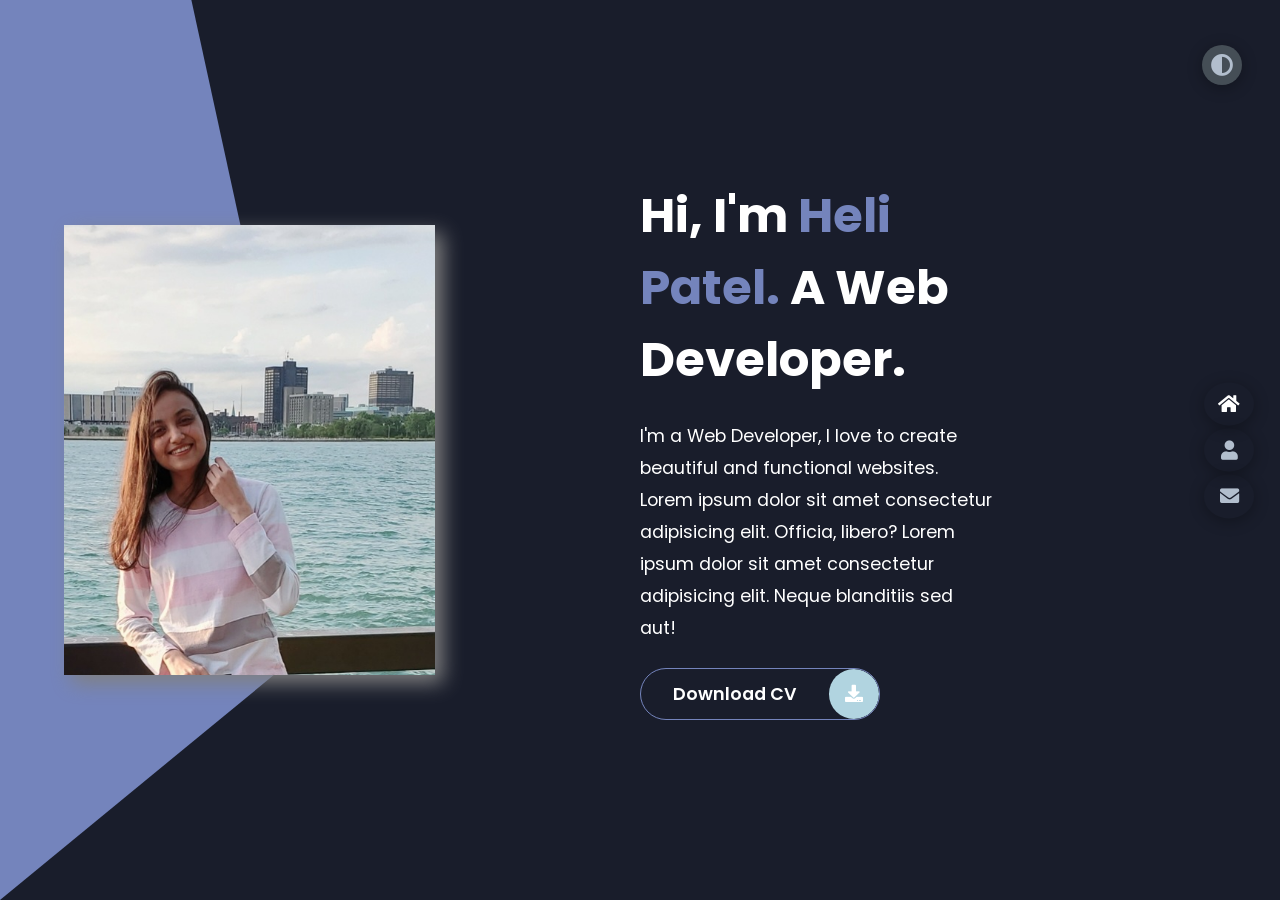
<file: index.html>
<!DOCTYPE html>
<html lang="en">
<head>
    <meta charset="UTF-8">
    <meta http-equiv="X-UA-Compatible" content="IE=edge">
    <meta name="viewport" content="width=device-width, initial-scale=1.0">
    <title>Portfolio</title>
    <link rel="stylesheet" href="styles/styles.css">
    <link rel="preconnect" href="https://fonts.googleapis.com">
<link rel="preconnect" href="https://fonts.gstatic.com" crossorigin>
<link href="https://fonts.googleapis.com/css2?family=Poppins&display=swap" rel="stylesheet">
<link rel="stylesheet" href="https://cdnjs.cloudflare.com/ajax/libs/font-awesome/5.15.4/css/all.min.css" integrity="sha512-1ycn6IcaQQ40/MKBW2W4Rhis/DbILU74C1vSrLJxCq57o941Ym01SwNsOMqvEBFlcgUa6xLiPY/NS5R+E6ztJQ==" crossorigin="anonymous" referrerpolicy="no-referrer" />


</head>
<body class="main-content">
    <header class="section sec1 header active" id="home">
        <div class="header-content">
            <div class="left-header">
                <div class="h-shape"></div>
                <div class="image">
                    <img src="images/heli.jpg" alt="">
                </div>
            </div>
            <div class="right-header">
                <h1 class="name">
                    Hi, I'm <span>Heli Patel.</span>
                    A Web Developer.
                </h1>
                <p>
                    I'm a Web Developer, I love to create beautiful and functional websites.
                    Lorem ipsum dolor sit amet consectetur adipisicing elit. Officia, libero?
                    Lorem ipsum dolor sit amet consectetur adipisicing elit. Neque blanditiis sed aut!
                </p>
                <div class="btn-con">
                    <a href="" class="main-btn">
                        <span class="btn-text">Download CV</span>
                        <span class="btn-icon"><i class="fas fa-download"></i></span>
                    </a>
                </div>
            </div>
        </div>

    </header>

    
    <main>
        <section class="section sec2 about" id="about">
            <div class="main-title">
                <h2>About <span>me</span></h2>
            </div>
            <div class="about-container">
                <div class="left-about">
                    <h4>Projects Completed</h4>
                    <p>
                        1. Portfolio Website<a href="https://helip0269.github.io/Portfolio/">
                            <i class="fas fa-link"></i>
                        </a>
                    </p>
                    
                    <p>
                        2. Crypto Website <a href="https://helip0269.github.io/cryptoapp/">
                            <i class="fas fa-link"></i>
                        </a>
                    </p><p>
                        3. Portfolio timeline <a href="https://helip0269.github.io/FriendPortfolio/">
                            <i class="fas fa-link"></i>
                        </a>
                    </p>
                    <!-- <div class="btn-con">
                        <a href="" class="main-btn">
                            <span class="btn-text">Download CV</span>
                            <span class="btn-icon"><i class="fas fa-download"></i></span>
                        </a>
                    </div> -->
                </div>
                <div class="right-about">
                    <div class="about-item">
                        <div class="abt-text">
                            <p class="large-text">3+</p>
                            <p class="small-text">Projects <br /> Completed</p>
                        </div>
                    </div>
                    <div class="about-item">
                        <div class="abt-text">
                            <p class="large-text">00</p>
                            <p class="small-text">Experience <br /> Completed</p>
                        </div>
                    </div>
                    <div class="about-item">
                        <div class="abt-text">
                            <p class="large-text">00</p>
                            <p class="small-text">Happy clients <br /> Completed</p>
                        </div>
                    </div>
                    <div class="about-item">
                        <div class="abt-text">
                            <p class="large-text">00</p>
                            <p class="small-text">Cutomer reviews <br /> Completed</p>
                        </div>
                    </div>
                </div>
            </div>
            <div class="about-stats">
                <h4 class="stat-title">My Skills</h4>
                <div class="progress-bars">
                    <div class="progress-bar">
                        <p class="prog-title">html5</p>
                        <div class="progress-con">
                            <p class="prog-text">90%</p>
                            <div class="progress">
                                <span class="html"></span>
                            </div>
                        </div>
                    </div>
                    <div class="progress-bar">
                        <p class="prog-title">css3</p>
                        <div class="progress-con">
                            <p class="prog-text">75%</p>
                            <div class="progress">
                                <span class="css"></span>
                            </div>
                        </div>
                    </div>
                    <div class="progress-bar">
                        <p class="prog-title">javascript</p>
                        <div class="progress-con">
                            <p class="prog-text">60%</p>
                            <div class="progress">
                                <span class="js"></span>
                            </div>
                        </div>
                    </div>
                    <div class="progress-bar">
                        <p class="prog-title">ReactJS</p>
                        <div class="progress-con">
                            <p class="prog-text">60%</p>
                            <div class="progress">
                                <span class="react"></span>
                            </div>
                        </div>
                    </div>
                    <div class="progress-bar">
                        <p class="prog-title">NodeJS</p>
                        <div class="progress-con">
                            <p class="prog-text">80%</p>
                            <div class="progress">
                                <span class="node"></span>
                            </div>
                        </div>
                    </div>
                    <div class="progress-bar">
                        <p class="prog-title">Python</p>
                        <div class="progress-con">
                            <p class="prog-text">20%</p>
                            <div class="progress">
                                <span class="python"></span>
                            </div>
                        </div>
                    </div>
                </div>
            </div>


        </section>
        
        
        <section class="section sec5 contacts" id="contacts">
            <div class="contact-container">
                <div class="main-title">
                    <h2>Contact <span>Me</span></h2>
                </div>
                <div class="contact-content-con">
                    <div class="left-contact">
                        <h4>Contact me here</h4>
                        <p>
                            Thank you for reaching out!
                        </p>
                        <div class="contact-info">
                            <div class="contact-item">
                                <div class="icon">
                                    <i class="fas fa-map-marker-alt"></i>
                                    <span>Location</span>
                                </div>
                                <p>
                                    : Toronto, CA
                                </p>
                            </div>
                            <div class="contact-item">
                                <div class="icon">
                                    <i class="fas fa-envelope"></i>
                                    <span>Email</span>
                                </div>
                                <p>
                                    <span>: helip0269@gmail.com</span>
                                </p>
                            </div>
                            <div class="contact-item">
                                <div class="icon">
                                    <i class="fas fa-user-graduate"></i>
                                    <span>Education</span>
                                </div>
                                <p>
                                    <span>: University of Windsor</span>
                                </p>
                            </div>
                            <div class="contact-item">
                                <div class="icon">
                                    <i class="fas fa-user-graduate"></i>
                                    <span>Mobile Number</span>
                                </div>
                                <p>
                                    <span>: 075-xxx-xxxx</span>
                                </p>
                            </div>
                            <div class="contact-item">
                                <div class="icon">
                                    <i class="fas fa-globe-india"></i>
                                    <span>Languages</span>
                                </div>
                                <p>
                                    <span>: English, Hindi, Gujarati</span>
                                </p>
                            </div>
                        </div>
                        <div class="contact-icons">
                            <div class="contact-icon">
                                <a href="https://www.facebook.com/heli.patel.9/" target="_blank">
                                    <i class="fab fa-facebook-f"></i>
                                </a>
                                <a href="https://twitter.com/Helipatel026" target="_blank">
                                    <i class="fab fa-twitter"></i>
                                </a>
                                <a href="https://github.com/helip0269" target="_blank">
                                    <i class="fab fa-github"></i>
                                </a>
                                <a href="#" target="_blank">
                                    <i class="fab fa-youtube"></i>
                                </a>
                            </div>
                        </div>
                    </div>
                    <div class="right-contact">
                        <form class="contact-form" action="https://formsubmit.co/0963ee1ec5dadfeead877c99c3f70b44" method="POST">
                            <div class="input-control i-c-2">
                                <input type="text" name="name" required placeholder="YOUR NAME">
                                <input type="email" name="email" required placeholder="YOUR EMAIL">
                            </div>
                            <div class="input-control">
                                <input type="text" name="subject" required placeholder="ENTER SUBJECT">
                            </div>
                            <div class="input-control">
                                <textarea name="message" id="" cols="15" rows="8" placeholder="Message Here..."></textarea>
                            </div>
                            <div class="submit-btn">
                                <button type="submit" class="main-btn">
                                    <span class="btn-text">Submit</span>
                                    <span class="btn-icon"><i class="fas fa-submit"></i></span>
                                </a>
                            </div>
                        </form>
                    </div>
                </div>
            </div>
        </section>
    </main>

    <div class="controlls">
        <div class="control control-1 active-btn" data-id="home">
            <i class="fas fa-home"></i>
        </div>
         
        <div class="control control-2 " data-id="about">
            <i class="fas fa-user"></i>
        </div>
         
         
          
        <div class="control control-5 " data-id="contacts">
            <i class="fas fa-envelope"></i> 
        </div>
         
    </div>


    <div class="theme-btn">
        <i class="fas fa-adjust"></i>
    </div>



<script src="app.js"></script>
</body>
</html>
</file>
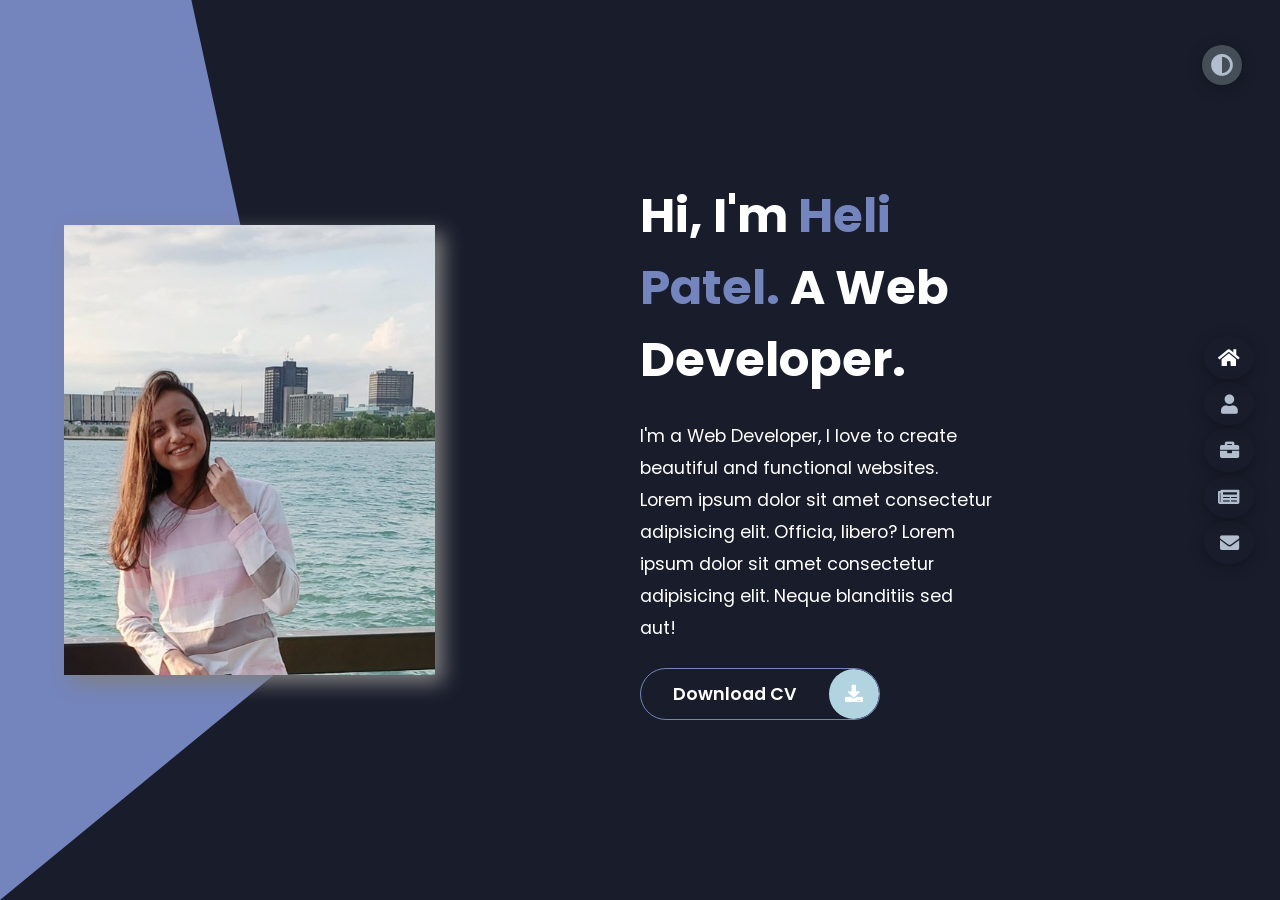
<file: Portfolio/index.html>
<!DOCTYPE html>
<html lang="en">
<head>
    <meta charset="UTF-8">
    <meta http-equiv="X-UA-Compatible" content="IE=edge">
    <meta name="viewport" content="width=device-width, initial-scale=1.0">
    <title>Portfolio</title>
    <link rel="stylesheet" href="styles/styles.css">
    <link rel="preconnect" href="https://fonts.googleapis.com">
<link rel="preconnect" href="https://fonts.gstatic.com" crossorigin>
<link href="https://fonts.googleapis.com/css2?family=Poppins&display=swap" rel="stylesheet">
<link rel="stylesheet" href="https://cdnjs.cloudflare.com/ajax/libs/font-awesome/5.15.4/css/all.min.css" integrity="sha512-1ycn6IcaQQ40/MKBW2W4Rhis/DbILU74C1vSrLJxCq57o941Ym01SwNsOMqvEBFlcgUa6xLiPY/NS5R+E6ztJQ==" crossorigin="anonymous" referrerpolicy="no-referrer" />


</head>
<body class="main-content">
    <header class="section sec1 header active" id="home">
        <div class="header-content">
            <div class="left-header">
                <div class="h-shape"></div>
                <div class="image">
                    <img src="images/heli.jpg" alt="">
                </div>
            </div>
            <div class="right-header">
                <h1 class="name">
                    Hi, I'm <span>Heli Patel.</span>
                    A Web Developer.
                </h1>
                <p>
                    I'm a Web Developer, I love to create beautiful and functional websites.
                    Lorem ipsum dolor sit amet consectetur adipisicing elit. Officia, libero?
                    Lorem ipsum dolor sit amet consectetur adipisicing elit. Neque blanditiis sed aut!
                </p>
                <div class="btn-con">
                    <a href="" class="main-btn">
                        <span class="btn-text">Download CV</span>
                        <span class="btn-icon"><i class="fas fa-download"></i></span>
                    </a>
                </div>
            </div>
        </div>

    </header>

    
    <main>
        <section class="section sec2 about" id="about">
            <div class="main-title">
                <h2>About <span>me</span></h2>
            </div>
            <div class="about-container">
                <div class="left-about">
                    <h4>Information About me</h4>
                    <p>
                        Lorem ipsum dolor sit amet consectetur adipisicing elit. 
                        Eveniet labore nihil obcaecati consequatur. Debitis error doloremque, 
                        vero eos vel nemo eius voluptatem dicta tenetur modi. <br /> <br /> La musica
                        delectus dolore fugiat exercitationem a, 
                        ipsum quidem quo enim natus accusamus labore dolores nam. Unde.
                        Lorem ipsum dolor sit amet consectetur, adipisicing elit. 
                        Harum non necessitatibus deleniti eum soluta.
                    </p>
                    <div class="btn-con">
                        <a href="" class="main-btn">
                            <span class="btn-text">Download CV</span>
                            <span class="btn-icon"><i class="fas fa-download"></i></span>
                        </a>
                    </div>
                </div>
                <div class="right-about">
                    <div class="about-item">
                        <div class="abt-text">
                            <p class="large-text">5+</p>
                            <p class="small-text">Projects <br /> Completed</p>
                        </div>
                    </div>
                    <div class="about-item">
                        <div class="abt-text">
                            <p class="large-text">1+</p>
                            <p class="small-text">Experience <br /> Completed</p>
                        </div>
                    </div>
                    <div class="about-item">
                        <div class="abt-text">
                            <p class="large-text">00</p>
                            <p class="small-text">Happy clients <br /> Completed</p>
                        </div>
                    </div>
                    <div class="about-item">
                        <div class="abt-text">
                            <p class="large-text">00</p>
                            <p class="small-text">Cutomer reviews <br /> Completed</p>
                        </div>
                    </div>
                </div>
            </div>
            <div class="about-stats">
                <h4 class="stat-title">My Skills</h4>
                <div class="progress-bars">
                    <div class="progress-bar">
                        <p class="prog-title">html5</p>
                        <div class="progress-con">
                            <p class="prog-text">90%</p>
                            <div class="progress">
                                <span class="html"></span>
                            </div>
                        </div>
                    </div>
                    <div class="progress-bar">
                        <p class="prog-title">css3</p>
                        <div class="progress-con">
                            <p class="prog-text">75%</p>
                            <div class="progress">
                                <span class="css"></span>
                            </div>
                        </div>
                    </div>
                    <div class="progress-bar">
                        <p class="prog-title">javascript</p>
                        <div class="progress-con">
                            <p class="prog-text">65%</p>
                            <div class="progress">
                                <span class="js"></span>
                            </div>
                        </div>
                    </div>
                    <div class="progress-bar">
                        <p class="prog-title">ReactJS</p>
                        <div class="progress-con">
                            <p class="prog-text">0%</p>
                            <div class="progress">
                                <span class="react"></span>
                            </div>
                        </div>
                    </div>
                    <div class="progress-bar">
                        <p class="prog-title">NodeJS</p>
                        <div class="progress-con">
                            <p class="prog-text">80%</p>
                            <div class="progress">
                                <span class="node"></span>
                            </div>
                        </div>
                    </div>
                    <div class="progress-bar">
                        <p class="prog-title">Python</p>
                        <div class="progress-con">
                            <p class="prog-text">30%</p>
                            <div class="progress">
                                <span class="python"></span>
                            </div>
                        </div>
                    </div>
                </div>
            </div>


        </section>
        <section class="section sec3 portfolio" id="portfolio"></section>
        <section class="section sec4 newspaper" id="newsletter">
            <h2>NEWS UPDATES</h2>
            <rssapp-magazine id="Oreo1HkwxzTvWR3g"></rssapp-magazine><script src="https://widget.rss.app/v1/magazine.js" type="text/javascript" async></script>
        </section>
        <section class="section sec5 contacts" id="contacts">
            <div class="contact-container">
                <div class="main-title">
                    <h2>Contact <span>Me</span></h2>
                </div>
                <div class="contact-content-con">
                    <div class="left-contact">
                        <h4>Contact me here</h4>
                        <p>
                            Lorem ipsum dolor sit amet consectetur adipisicing elit. 
                            In, laborum numquam? Quam excepturi perspiciatis quas quasi.
                        </p>
                        <div class="contact-info">
                            <div class="contact-item">
                                <div class="icon">
                                    <i class="fas fa-map-marker-alt"></i>
                                    <span>Location</span>
                                </div>
                                <p>
                                    : Toronto, CA
                                </p>
                            </div>
                            <div class="contact-item">
                                <div class="icon">
                                    <i class="fas fa-envelope"></i>
                                    <span>Email</span>
                                </div>
                                <p>
                                    <span>: universal@gmail.com</span>
                                </p>
                            </div>
                            <div class="contact-item">
                                <div class="icon">
                                    <i class="fas fa-user-graduate"></i>
                                    <span>Education</span>
                                </div>
                                <p>
                                    <span>: University of Windsor</span>
                                </p>
                            </div>
                            <div class="contact-item">
                                <div class="icon">
                                    <i class="fas fa-user-graduate"></i>
                                    <span>Mobile Number</span>
                                </div>
                                <p>
                                    <span>: 075-xxx-xxxx</span>
                                </p>
                            </div>
                            <div class="contact-item">
                                <div class="icon">
                                    <i class="fas fa-globe-india"></i>
                                    <span>Languages</span>
                                </div>
                                <p>
                                    <span>: Hindi English, Gujarati</span>
                                </p>
                            </div>
                        </div>
                        <div class="contact-icons">
                            <div class="contact-icon">
                                <a href="www.facebook.com" target="_blank">
                                    <i class="fab fa-facebook-f"></i>
                                </a>
                                <a href="#" target="_blank">
                                    <i class="fab fa-twitter"></i>
                                </a>
                                <a href="#" target="_blank">
                                    <i class="fab fa-github"></i>
                                </a>
                                <a href="#" target="_blank">
                                    <i class="fab fa-youtube"></i>
                                </a>
                            </div>
                        </div>
                    </div>
                    <div class="right-contact">
                        <form action="" class="contact-form">
                            <div class="input-control i-c-2">
                                <input type="text" required placeholder="YOUR NAME">
                                <input type="email" required placeholder="YOUR EMAIL">
                            </div>
                            <div class="input-control">
                                <input type="text" required placeholder="ENTER SUBJECT">
                            </div>
                            <div class="input-control">
                                <textarea name="" id="" cols="15" rows="8" placeholder="Message Here..."></textarea>
                            </div>
                            <div class="submit-btn">
                                <a href="#" class="main-btn">
                                    <span class="btn-text">Submit</span>
                                    <span class="btn-icon"><i class="fas fa-submit"></i></span>
                                </a>
                            </div>
                        </form>
                    </div>
                </div>
            </div>
        </section>
    </main>

    <div class="controlls">
        <div class="control control-1 active-btn" data-id="home">
            <i class="fas fa-home"></i>
        </div>
         
        <div class="control control-2 " data-id="about">
            <i class="fas fa-user"></i>
        </div>
         
        <div class="control control-3 " data-id="portfolio">
            <i class="fas fa-briefcase"></i>
        </div>
         
        <div class="control control-4 " data-id="newsletter">
            <i class="fas fa-newspaper"></i>
        </div>
          
        <div class="control control-5 " data-id="contacts">
            <i class="fas fa-envelope"></i> 
        </div>
         
    </div>


    <div class="theme-btn">
        <i class="fas fa-adjust"></i>
    </div>



<script src="app.js"></script>
</body>
</html>
</file>
<file: styles/styles.css>
* {
  margin: 0;
  padding: 0;
  box-sizing: border-box;
  list-style: none;
}

:root {
  --color-primary: #191d2b;
  --color-secondary: #27AE60;
  --color-white: #FFFFFF;
  --color-black: #000;
  --color-grey0: #f8f8f8;
  --color-grey-1: #dbe1e8;
  --color-grey-2: #b2becd;
  --color-grey-3: #6c7983;
  --color-grey-4: #454e56;
  --color-grey-5: #2a2e35;
  --color-grey-6: #12181b;
  --br-sm-2: 14px;
  --box-shadow-1: 0 3px 15px rgba(0,0,0,.3);
}

.light-mode {
  --color-primary: #FFFFFF;
  --color-secondary: #66f5d4;
  --color-white: #454e56;
  --color-black: #000;
  --color-grey0: #f8f8f8;
  --color-grey-1: #6c7983;
  --color-grey-2: #6c7983;
  --color-grey-3: #6c7983;
  --color-grey-4: #454e56;
  --color-grey-5: #ecf1f5;
  --color-grey-6: #12181b;
}

body {
  background-color: var(--color-primary);
  font-family: "Poppins", sans-serif;
  font-size: 1.1rem;
  color: var(--color-white);
  transition: all 0.4s ease-in-out;
}

a {
  display: inline-block;
  text-decoration: none;
  color: inherit;
  font-family: inherit;
}

header {
  min-height: 100vh;
  color: var(--color-white);
  overflow: hidden;
  padding: 0 !important;
}

section {
  min-height: 100vh;
  width: 100%;
  position: absolute;
  left: 0;
  top: 0;
  padding: 3rem 18rem;
}

.container {
  display: none;
  transform: translateY(-100%) scale(0);
  transition: all 0.4s ease-in-out;
  background-color: var(--color-primary);
}

.active {
  display: block;
  -webkit-animation: appear 1s ease-in-out;
          animation: appear 1s ease-in-out;
  transform: translateY(0) scaleY(1);
}
@-webkit-keyframes appear {
  0% {
    transform: translateY(-100%) scaleY(0);
  }
  100% {
    transform: translateY(0) scaleY(1);
  }
}
@keyframes appear {
  0% {
    transform: translateY(-100%) scaleY(0);
  }
  100% {
    transform: translateY(0) scaleY(1);
  }
}

.sec1 {
  display: none;
  transform: translateY(0) scale(1);
}

.sec2 {
  display: none;
  transform: translateY(0) scale(1);
}

.sec3 {
  display: none;
  transform: translateY(0) scale(1);
}

.sec4 {
  display: none;
  transform: translateY(0) scale(1);
}

.sec5 {
  display: none;
  transform: translateY(0) scale(1);
}

.active {
  display: block;
}

.controlls {
  position: fixed;
  z-index: 10;
  top: 50%;
  right: 2%;
  display: flex;
  flex-direction: column;
  align-items: center;
  justify-content: center;
  transform: translateY(-50%);
}
.controlls .control {
  padding: 12px 16px;
  width: 50px;
  display: flex;
  justify-content: center;
  align-items: center;
  margin: 0.1rem 0;
  border-radius: 50%;
  box-shadow: var(--box-shadow-1);
  cursor: pointer;
  border: none;
}
.controlls .control i {
  font-size: 1.2rem;
  color: var(--color-grey-2);
  pointer-events: none;
}
.controlls .active-btn {
  transition: all 0.4s ease-in-out;
}
.controlls .active-btn i {
  color: var(--color-white);
}

.theme-btn {
  top: 5%;
  right: 3%;
  width: 40px;
  height: 40px;
  border-radius: 50%;
  background-color: var(--color-grey-4);
  cursor: pointer;
  position: fixed;
  display: flex;
  justify-content: center;
  align-items: center;
  box-shadow: 0 3px 15px rgba(0, 0, 0, 0.3);
  transition: all 0.1s ease-in-out;
}
.theme-btn:active {
  transform: translateY(-3px);
}
.theme-btn i {
  font-size: 1.4rem;
  color: var(--color-grey-2);
  pointer-events: none;
}

/*Header-content*/
.header-content {
  display: grid;
  grid-template-columns: repeat(2, 1fr);
  min-height: 100vh;
}
.header-content .left-header {
  display: flex;
  align-items: center;
  position: relative;
}
.header-content .left-header .h-shape {
  transition: all 0.4s ease-in-out;
  width: 65%;
  height: 100%;
  background-color: #7484bc;
  position: absolute;
  left: 0;
  top: 0;
  z-index: -1;
  -webkit-clip-path: polygon(0 0, 46% 0, 79% 70%, 0% 100%);
          clip-path: polygon(0 0, 46% 0, 79% 70%, 0% 100%);
}
.header-content .left-header .image {
  border-radius: var(--br-sm-2);
  height: 50%;
  width: 58%;
  margin-left: 4rem;
  background-color: var(--color-black);
  transition: all 0.4s ease-in-out;
}
.header-content .left-header .image img {
  width: 100%;
  height: 100%;
  -o-object-fit: cover;
     object-fit: cover;
  transition: all 0.4s ease-in-out;
  filter: drop-shadow(8px 8px 10px gray);
}
.header-content .right-header {
  display: flex;
  flex-direction: column;
  justify-content: center;
  padding-right: 18rem;
}
.header-content .right-header .name {
  font-size: 3rem;
}
.header-content .right-header .name span {
  color: #7484bc;
}
.header-content .right-header p {
  margin: 1.5rem 0;
  line-height: 2rem;
}

.main-title {
  text-align: center;
}
.main-title h2 {
  position: relative;
  text-transform: uppercase;
  font-size: 4rem;
  font-weight: 700;
}
.main-title h2 span {
  color: #7484bc;
}

/*About*/
.about-container {
  display: grid;
  grid-template-columns: repeat(2, 1fr);
  padding-top: 3.5rem;
  padding-bottom: 5rem;
}
.about-container .right-about {
  display: grid;
  grid-template-columns: repeat(2, 1fr);
  grid-gap: 2rem;
}
.about-container .right-about .about-item {
  border: 1px solid var(--color-grey-5);
  border-radius: 5px;
  transition: all 0.4s ease-in-out;
  box-shadow: 1px 2px 15px rgba(0, 0, 0, 0.1);
}
.about-container .right-about .about-item:hover {
  cursor: default;
  transform: translateY(-5px);
  border: 1px solid rgba(0, 0, 0, 0.32);
  box-shadow: 1px 4px 15px rgba(0, 0, 0, 0.32);
}
.about-container .right-about .about-item .abt-text {
  padding: 1.5rem;
  display: flex;
  flex-direction: column;
}
.about-container .right-about .about-item .abt-text .large-text {
  font-size: 3rem;
  font-weight: 700;
  color: #7484bc;
}
.about-container .right-about .about-item .abt-text .small-text {
  padding-left: 3rem;
  position: relative;
  text-transform: uppercase;
  font-size: 1.2rem;
  color: var(--color-grey-1);
  letter-spacing: 2px;
}
.about-container .right-about .about-item .abt-text .small-text::before {
  content: "";
  position: absolute;
  left: 0;
  top: 15px;
  width: 2rem;
  height: 2px;
  background-color: var(--color-grey-5);
}
.about-container .left-about {
  padding-right: 5rem;
}
.about-container .left-about p {
  line-height: 1rem;
  padding: 1rem;
  color: var(--color-grey-1);
}
.about-container .left-about h4 {
  font-size: 1rem;
  text-transform: uppercase;
}

.about-stats {
  padding-bottom: 4rem;
}
.about-stats .progress-bars {
  display: grid;
  grid-template-columns: repeat(2, 1fr);
  grid-gap: 2rem;
}
.about-stats .progress-bars .progress-bar {
  display: flex;
  flex-direction: column;
}
.about-stats .progress-bars .progress-bar .prog-title {
  text-transform: uppercase;
  font-weight: 500;
}
.about-stats .progress-bars .progress-bar .progress-con {
  display: flex;
  align-items: center;
}
.about-stats .progress-bars .progress-bar .progress-con .prog-text {
  color: var(--color-grey-2);
}
.about-stats .progress-bars .progress-bar .progress-con .progress {
  width: 100%;
  height: 0.45rem;
  background-color: var(--color-grey-4);
  margin-left: 1rem;
  position: relative;
}
.about-stats .progress-bars .progress-bar .progress-con .progress span {
  position: absolute;
  top: 0;
  left: 0;
  height: 100%;
  background-color: #7484bc;
  transition: all 0.4s ease-in-out;
  width: 60%;
}
.about-stats .progress-bars .progress-bar .progress-con .progress .html {
  width: 90%;
}
.about-stats .progress-bars .progress-bar .progress-con .progress .css {
  width: 75%;
}
.about-stats .progress-bars .progress-bar .progress-con .progress .js {
  width: 60%;
}
.about-stats .progress-bars .progress-bar .progress-con .progress .react {
  width: 60%;
}
.about-stats .progress-bars .progress-bar .progress-con .progress .node {
  width: 80%;
}
.about-stats .progress-bars .progress-bar .progress-con .progress .python {
  width: 20%;
}

.stat-title {
  text-transform: uppercase;
  font-size: 1.4rem;
  text-align: center;
  padding: 3.5rem 0;
  position: relative;
}
.stat-title::before {
  content: "";
  position: absolute;
  left: 50%;
  top: 0;
  width: 40%;
  height: 1px;
  background-color: var(--color-grey-5);
  transform: translateX(-50%);
}

.contact-content-con {
  display: flex;
  padding-top: 3.5rem;
}
.contact-content-con .left-contact {
  flex: 2;
}
.contact-content-con .left-contact h4 {
  margin-top: 1rem;
  font-size: 2rem;
  text-transform: uppercase;
}
.contact-content-con .left-contact p {
  margin: 1rem 0;
  line-height: 2rem;
}
.contact-content-con .left-contact .contact-info .contact-item {
  display: flex;
  align-items: center;
  justify-content: space-between;
}
.contact-content-con .left-contact .contact-info .contact-item p {
  margin: 0.3rem 0 !important;
  padding: 0 !important;
}
.contact-content-con .left-contact .contact-info .contact-item .icon {
  display: grid;
  grid-template-columns: 40px 1fr;
}
.contact-content-con .left-contact .contact-info .contact-item .icon i {
  display: flex;
  align-items: center;
  font-size: 1.3rem;
}
.contact-content-con .left-contact .contact-icon {
  display: flex;
  margin-top: 2rem;
}
.contact-content-con .left-contact .contact-icon a {
  display: flex;
  align-items: center;
  color: var(--color-white);
  background-color: var(--color-grey-5);
  cursor: pointer;
  justify-content: center;
  width: 50px;
  height: 50px;
  border-radius: 50%;
  margin: 0 0.4rem;
  transition: all 0.4s ease-in-out;
}
.contact-content-con .left-contact .contact-icon a:hover {
  background-color: rgb(92, 117, 217);
}
.contact-content-con .left-contact .contact-icon a:hover i {
  color: var(--color-primary);
}
.contact-content-con .left-contact .contact-icon a i {
  display: flex;
  align-items: center;
  justify-content: center;
  font-size: 1.3rem;
}
.contact-content-con .right-contact {
  flex: 3;
  margin-left: 3rem;
}
.contact-content-con .right-contact .input-control {
  margin: 1.5rem 0;
}
.contact-content-con .right-contact .input-control input, .contact-content-con .right-contact .input-control textarea {
  border-radius: 30px;
  font-weight: inherit;
  font-size: inherit;
  font-family: inherit;
  padding: 0.8rem 1.1rem;
  outline: none;
  border: none;
  background-color: var(--color-grey-5);
  width: 100%;
  color: var(--color-white);
  resize: none;
}
.contact-content-con .right-contact .i-c-2 {
  display: flex;
}
.contact-content-con .right-contact .i-c-2 :last-child {
  margin-left: 1.5rem;
}
.contact-content-con .right-contact .submit-btn {
  display: flex;
  justify-content: flex-start;
}

/*Independed components*/
.btn-con {
  display: flex;
  align-self: flex-start;
}

.main-btn {
  border-radius: 30px;
  color: inherit;
  font-weight: 600;
  position: relative;
  border: 1px solid #7484bc;
  display: flex;
  align-self: flex-start;
  align-items: center;
  overflow: hidden;
}
.main-btn .btn-text {
  padding: 0 2rem;
}
.main-btn .btn-icon {
  background-color: #B1D4E0;
  display: flex;
  align-items: center;
  justify-content: center;
  border-radius: 100%;
  padding: 1rem;
}/*# sourceMappingURL=styles.css.map */
</file>
<file: Portfolio/styles/styles.css>
* {
  margin: 0;
  padding: 0;
  box-sizing: border-box;
  list-style: none;
}

:root {
  --color-primary: #191d2b;
  --color-secondary: #27AE60;
  --color-white: #FFFFFF;
  --color-black: #000;
  --color-grey0: #f8f8f8;
  --color-grey-1: #dbe1e8;
  --color-grey-2: #b2becd;
  --color-grey-3: #6c7983;
  --color-grey-4: #454e56;
  --color-grey-5: #2a2e35;
  --color-grey-6: #12181b;
  --br-sm-2: 14px;
  --box-shadow-1: 0 3px 15px rgba(0,0,0,.3);
}

.light-mode {
  --color-primary: #FFFFFF;
  --color-secondary: #66f5d4;
  --color-white: #454e56;
  --color-black: #000;
  --color-grey0: #f8f8f8;
  --color-grey-1: #6c7983;
  --color-grey-2: #6c7983;
  --color-grey-3: #6c7983;
  --color-grey-4: #454e56;
  --color-grey-5: #ecf1f5;
  --color-grey-6: #12181b;
}

body {
  background-color: var(--color-primary);
  font-family: "Poppins", sans-serif;
  font-size: 1.1rem;
  color: var(--color-white);
  transition: all 0.4s ease-in-out;
}

a {
  display: inline-block;
  text-decoration: none;
  color: inherit;
  font-family: inherit;
}

header {
  min-height: 100vh;
  color: var(--color-white);
  overflow: hidden;
  padding: 0 !important;
}

section {
  min-height: 100vh;
  width: 100%;
  position: absolute;
  left: 0;
  top: 0;
  padding: 3rem 18rem;
}

.container {
  display: none;
  transform: translateY(-100%) scale(0);
  transition: all 0.4s ease-in-out;
  background-color: var(--color-primary);
}

.active {
  display: block;
  -webkit-animation: appear 1s ease-in-out;
          animation: appear 1s ease-in-out;
  transform: translateY(0) scaleY(1);
}
@-webkit-keyframes appear {
  0% {
    transform: translateY(-100%) scaleY(0);
  }
  100% {
    transform: translateY(0) scaleY(1);
  }
}
@keyframes appear {
  0% {
    transform: translateY(-100%) scaleY(0);
  }
  100% {
    transform: translateY(0) scaleY(1);
  }
}

.sec1 {
  display: none;
  transform: translateY(0) scale(1);
}

.sec2 {
  display: none;
  transform: translateY(0) scale(1);
}

.sec3 {
  display: none;
  transform: translateY(0) scale(1);
}

.sec4 {
  display: none;
  transform: translateY(0) scale(1);
}

.sec5 {
  display: none;
  transform: translateY(0) scale(1);
}

.active {
  display: block;
}

.controlls {
  position: fixed;
  z-index: 10;
  top: 50%;
  right: 2%;
  display: flex;
  flex-direction: column;
  align-items: center;
  justify-content: center;
  transform: translateY(-50%);
}
.controlls .control {
  padding: 12px 16px;
  width: 50px;
  display: flex;
  justify-content: center;
  align-items: center;
  margin: 0.1rem 0;
  border-radius: 50%;
  box-shadow: var(--box-shadow-1);
  cursor: pointer;
  border: none;
}
.controlls .control i {
  font-size: 1.2rem;
  color: var(--color-grey-2);
  pointer-events: none;
}
.controlls .active-btn {
  transition: all 0.4s ease-in-out;
}
.controlls .active-btn i {
  color: var(--color-white);
}

.theme-btn {
  top: 5%;
  right: 3%;
  width: 40px;
  height: 40px;
  border-radius: 50%;
  background-color: var(--color-grey-4);
  cursor: pointer;
  position: fixed;
  display: flex;
  justify-content: center;
  align-items: center;
  box-shadow: 0 3px 15px rgba(0, 0, 0, 0.3);
  transition: all 0.1s ease-in-out;
}
.theme-btn:active {
  transform: translateY(-3px);
}
.theme-btn i {
  font-size: 1.4rem;
  color: var(--color-grey-2);
  pointer-events: none;
}

/*Header-content*/
.header-content {
  display: grid;
  grid-template-columns: repeat(2, 1fr);
  min-height: 100vh;
}
.header-content .left-header {
  display: flex;
  align-items: center;
  position: relative;
}
.header-content .left-header .h-shape {
  transition: all 0.4s ease-in-out;
  width: 65%;
  height: 100%;
  background-color: #7484bc;
  position: absolute;
  left: 0;
  top: 0;
  z-index: -1;
  -webkit-clip-path: polygon(0 0, 46% 0, 79% 70%, 0% 100%);
          clip-path: polygon(0 0, 46% 0, 79% 70%, 0% 100%);
}
.header-content .left-header .image {
  border-radius: var(--br-sm-2);
  height: 50%;
  width: 58%;
  margin-left: 4rem;
  background-color: var(--color-black);
  transition: all 0.4s ease-in-out;
}
.header-content .left-header .image img {
  width: 100%;
  height: 100%;
  -o-object-fit: cover;
     object-fit: cover;
  transition: all 0.4s ease-in-out;
  filter: drop-shadow(8px 8px 10px gray);
}
.header-content .right-header {
  display: flex;
  flex-direction: column;
  justify-content: center;
  padding-right: 18rem;
}
.header-content .right-header .name {
  font-size: 3rem;
}
.header-content .right-header .name span {
  color: #7484bc;
}
.header-content .right-header p {
  margin: 1.5rem 0;
  line-height: 2rem;
}

.main-title {
  text-align: center;
}
.main-title h2 {
  position: relative;
  text-transform: uppercase;
  font-size: 4rem;
  font-weight: 700;
}
.main-title h2 span {
  color: #7484bc;
}

/*About*/
.about-container {
  display: grid;
  grid-template-columns: repeat(2, 1fr);
  padding-top: 3.5rem;
  padding-bottom: 5rem;
}
.about-container .right-about {
  display: grid;
  grid-template-columns: repeat(2, 1fr);
  grid-gap: 2rem;
}
.about-container .right-about .about-item {
  border: 1px solid var(--color-grey-5);
  border-radius: 5px;
  transition: all 0.4s ease-in-out;
  box-shadow: 1px 2px 15px rgba(0, 0, 0, 0.1);
}
.about-container .right-about .about-item:hover {
  cursor: default;
  transform: translateY(-5px);
  border: 1px solid rgba(0, 0, 0, 0.32);
  box-shadow: 1px 4px 15px rgba(0, 0, 0, 0.32);
}
.about-container .right-about .about-item .abt-text {
  padding: 1.5rem;
  display: flex;
  flex-direction: column;
}
.about-container .right-about .about-item .abt-text .large-text {
  font-size: 3rem;
  font-weight: 700;
  color: #7484bc;
}
.about-container .right-about .about-item .abt-text .small-text {
  padding-left: 3rem;
  position: relative;
  text-transform: uppercase;
  font-size: 1.2rem;
  color: var(--color-grey-1);
  letter-spacing: 2px;
}
.about-container .right-about .about-item .abt-text .small-text::before {
  content: "";
  position: absolute;
  left: 0;
  top: 15px;
  width: 2rem;
  height: 2px;
  background-color: var(--color-grey-5);
}
.about-container .left-about {
  padding-right: 5rem;
}
.about-container .left-about p {
  line-height: 1rem;
  padding: 1rem;
  color: var(--color-grey-1);
}
.about-container .left-about h4 {
  font-size: 1rem;
  text-transform: uppercase;
}

.about-stats {
  padding-bottom: 4rem;
}
.about-stats .progress-bars {
  display: grid;
  grid-template-columns: repeat(2, 1fr);
  grid-gap: 2rem;
}
.about-stats .progress-bars .progress-bar {
  display: flex;
  flex-direction: column;
}
.about-stats .progress-bars .progress-bar .prog-title {
  text-transform: uppercase;
  font-weight: 500;
}
.about-stats .progress-bars .progress-bar .progress-con {
  display: flex;
  align-items: center;
}
.about-stats .progress-bars .progress-bar .progress-con .prog-text {
  color: var(--color-grey-2);
}
.about-stats .progress-bars .progress-bar .progress-con .progress {
  width: 100%;
  height: 0.45rem;
  background-color: var(--color-grey-4);
  margin-left: 1rem;
  position: relative;
}
.about-stats .progress-bars .progress-bar .progress-con .progress span {
  position: absolute;
  top: 0;
  left: 0;
  height: 100%;
  background-color: #7484bc;
  transition: all 0.4s ease-in-out;
  width: 60%;
}
.about-stats .progress-bars .progress-bar .progress-con .progress .html {
  width: 90%;
}
.about-stats .progress-bars .progress-bar .progress-con .progress .css {
  width: 75%;
}
.about-stats .progress-bars .progress-bar .progress-con .progress .js {
  width: 65%;
}
.about-stats .progress-bars .progress-bar .progress-con .progress .react {
  width: 0%;
}
.about-stats .progress-bars .progress-bar .progress-con .progress .node {
  width: 80%;
}
.about-stats .progress-bars .progress-bar .progress-con .progress .python {
  width: 30%;
}

.stat-title {
  text-transform: uppercase;
  font-size: 1.4rem;
  text-align: center;
  padding: 3.5rem 0;
  position: relative;
}
.stat-title::before {
  content: "";
  position: absolute;
  left: 50%;
  top: 0;
  width: 40%;
  height: 1px;
  background-color: var(--color-grey-5);
  transform: translateX(-50%);
}

.contact-content-con {
  display: flex;
  padding-top: 3.5rem;
}
.contact-content-con .left-contact {
  flex: 2;
}
.contact-content-con .left-contact h4 {
  margin-top: 1rem;
  font-size: 2rem;
  text-transform: uppercase;
}
.contact-content-con .left-contact p {
  margin: 1rem 0;
  line-height: 2rem;
}
.contact-content-con .left-contact .contact-info .contact-item {
  display: flex;
  align-items: center;
  justify-content: space-between;
}
.contact-content-con .left-contact .contact-info .contact-item p {
  margin: 0.3rem 0 !important;
  padding: 0 !important;
}
.contact-content-con .left-contact .contact-info .contact-item .icon {
  display: grid;
  grid-template-columns: 40px 1fr;
}
.contact-content-con .left-contact .contact-info .contact-item .icon i {
  display: flex;
  align-items: center;
  font-size: 1.3rem;
}
.contact-content-con .left-contact .contact-icon {
  display: flex;
  margin-top: 2rem;
}
.contact-content-con .left-contact .contact-icon a {
  display: flex;
  align-items: center;
  color: var(--color-white);
  background-color: var(--color-grey-5);
  cursor: pointer;
  justify-content: center;
  width: 50px;
  height: 50px;
  border-radius: 50%;
  margin: 0 0.4rem;
  transition: all 0.4s ease-in-out;
}
.contact-content-con .left-contact .contact-icon a:hover {
  background-color: rgb(92, 117, 217);
}
.contact-content-con .left-contact .contact-icon a:hover i {
  color: var(--color-primary);
}
.contact-content-con .left-contact .contact-icon a i {
  display: flex;
  align-items: center;
  justify-content: center;
  font-size: 1.3rem;
}
.contact-content-con .right-contact {
  flex: 3;
  margin-left: 3rem;
}
.contact-content-con .right-contact .input-control {
  margin: 1.5rem 0;
}
.contact-content-con .right-contact .input-control input, .contact-content-con .right-contact .input-control textarea {
  border-radius: 30px;
  font-weight: inherit;
  font-size: inherit;
  font-family: inherit;
  padding: 0.8rem 1.1rem;
  outline: none;
  border: none;
  background-color: var(--color-grey-5);
  width: 100%;
  color: var(--color-white);
  resize: none;
}
.contact-content-con .right-contact .i-c-2 {
  display: flex;
}
.contact-content-con .right-contact .i-c-2 :last-child {
  margin-left: 1.5rem;
}
.contact-content-con .right-contact .submit-btn {
  display: flex;
  justify-content: flex-start;
}

/*Independed components*/
.btn-con {
  display: flex;
  align-self: flex-start;
}

.main-btn {
  border-radius: 30px;
  color: inherit;
  font-weight: 600;
  position: relative;
  border: 1px solid #7484bc;
  display: flex;
  align-self: flex-start;
  align-items: center;
  overflow: hidden;
}
.main-btn .btn-text {
  padding: 0 2rem;
}
.main-btn .btn-icon {
  background-color: #B1D4E0;
  display: flex;
  align-items: center;
  justify-content: center;
  border-radius: 100%;
  padding: 1rem;
}/*# sourceMappingURL=styles.css.map */
</file>
